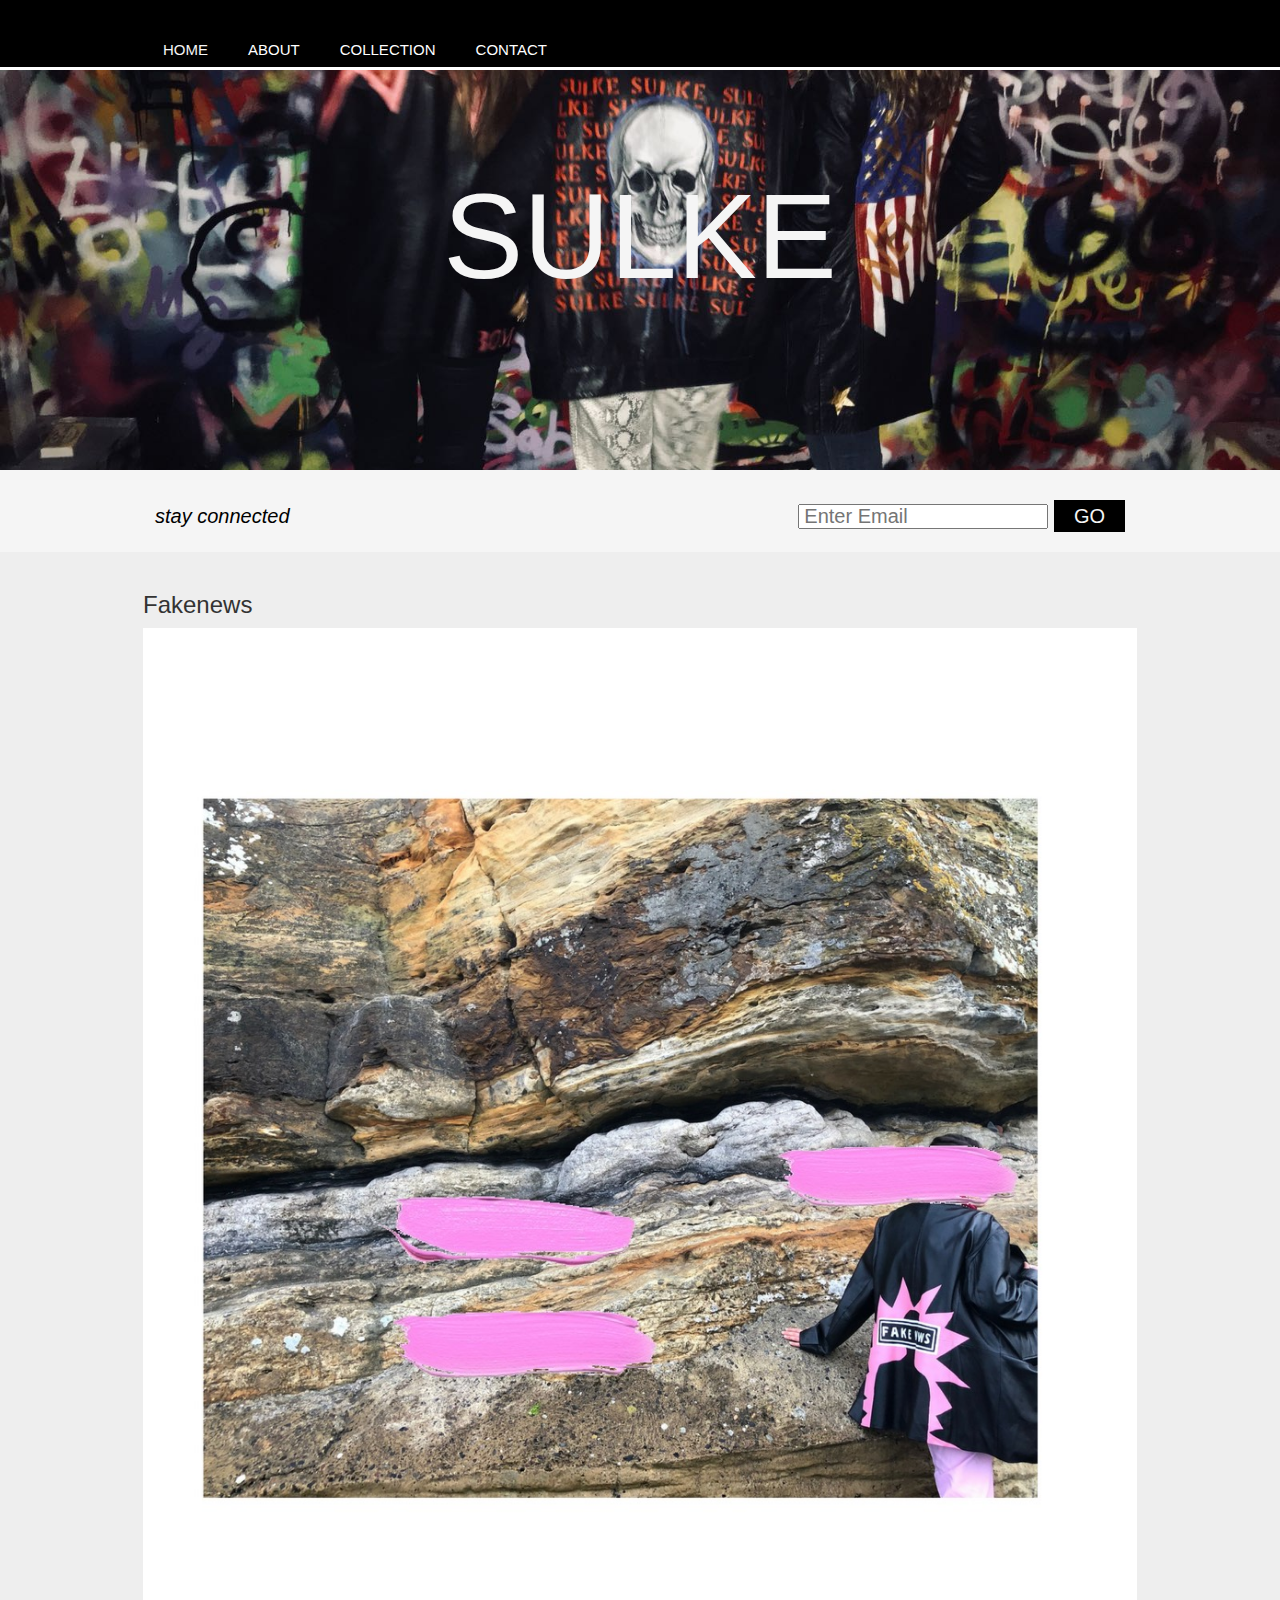
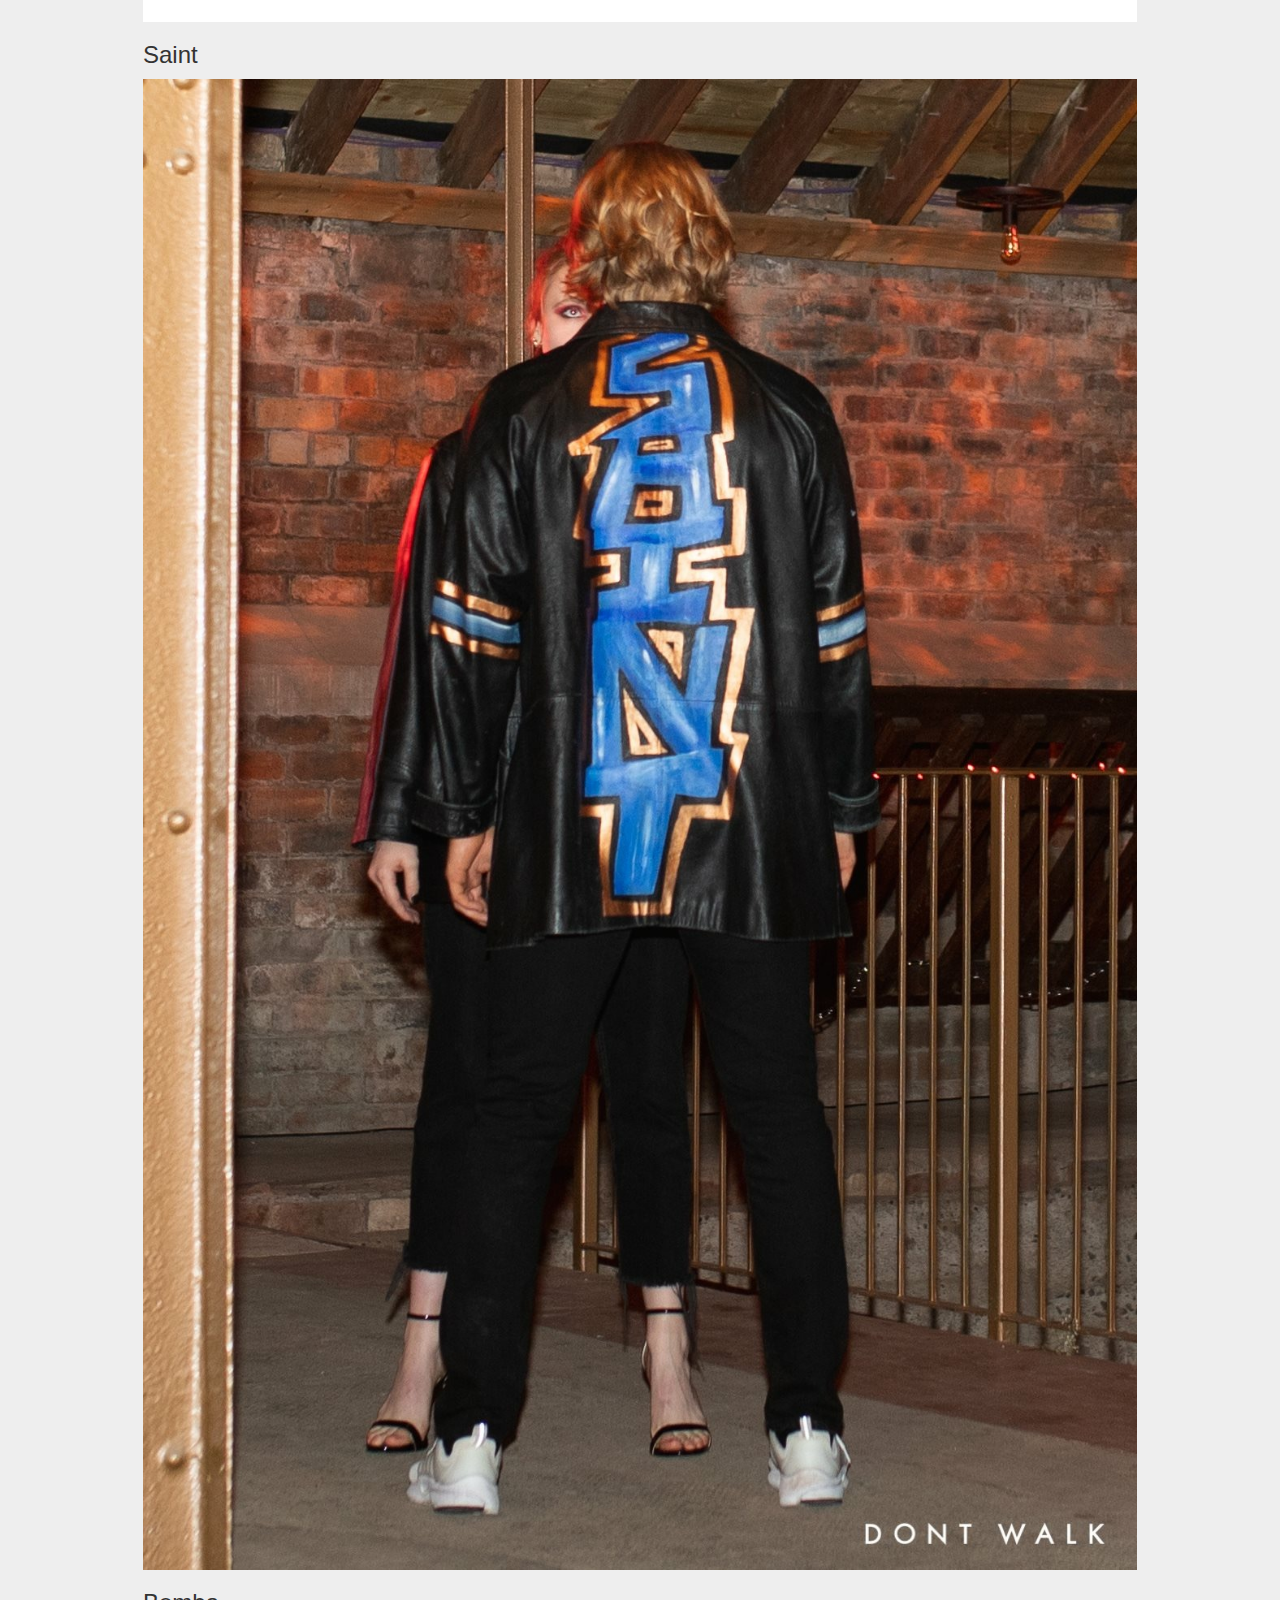
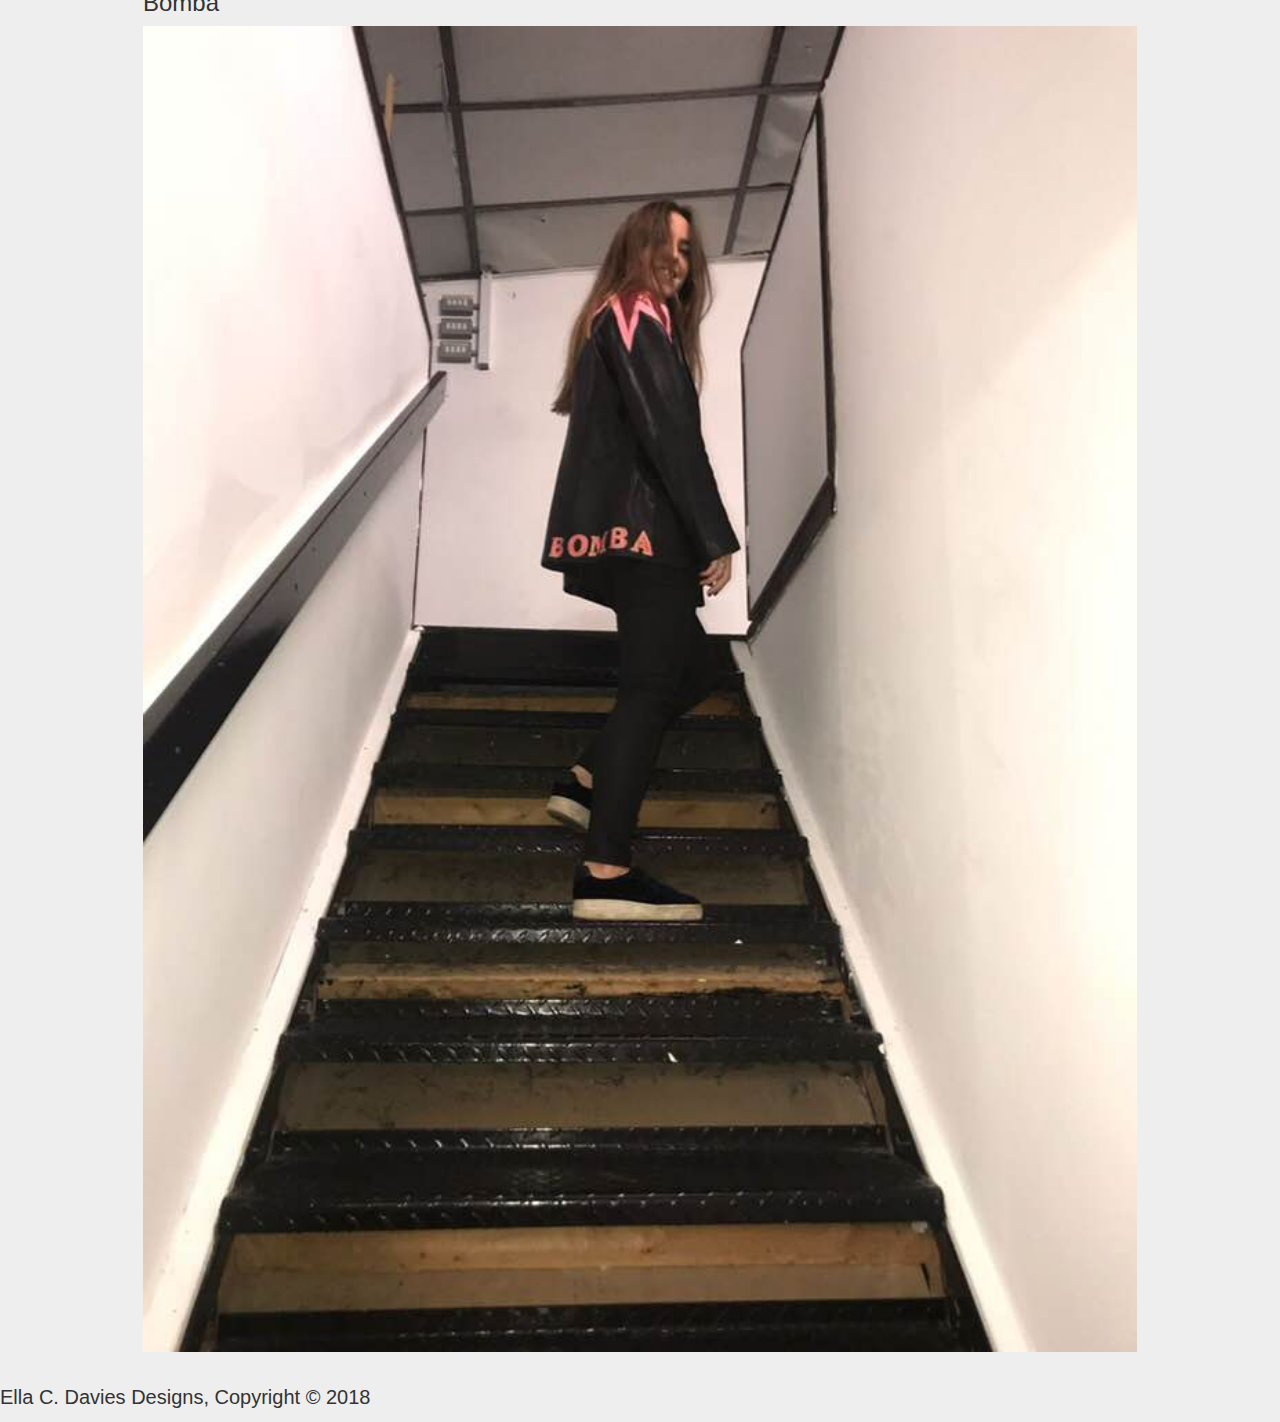
<file: index.html>
<!DOCTYPE html>
<html>
  <head>
      <meta name="viewport" content="width=device-width, initial-scale=1">
      <title>SULKE | Welcome </title>
      <link href="css/bootstrap.min.css" rel="stylesheet">
      <link href="css/style.css" rel="stylesheet">
      <link href="https://fonts.googleapis.com/css?family=Vast+Shadow" rel="stylesheet" type="text/css">
      <link rel="shortcut icon" type="image/icon" href="images/favicon.ico">
      <script src="https://code.jquery.com/jquery-3.2.1.min.js"></script>
      <script src="js/bootstrap.min.js"></script>
  </head>
  <body>
    <header>
      <div class="container">
        <div id="branding">

        </div>
        <nav>
          <ul>
            <li class="current"><a href="index.html">Home</a></li>
            <li><a href="about.html">About</a></li>
            <li><a href="collection.html">Collection</a></li>
            <li><a href="contact.html">Contact</a></li>
          </ul>
        </nav>
      </div>
    </header>

    <section id= "showcase">
      <div class="container">
        <h1>SULKE</h1>
      </div>
    </section>

    <section id="newsleter">
      <div class="container">
        <h1><em> stay connected </em></h1>
        <form>
          <input type ="email" placeholder="Enter Email">
          <button type="submit" class="button_1"> GO</button>
        </form>
      </div>
    </section>


    <section id="boxes"></section>
      <div class="container">
        <div class="FAKENEWS">
          <h3>Fakenews</h3>
          <img src="./images/FAKENEWS.JPG">
        </div>
        <div class="Saint">
          <h3>Saint</h3>
          <img src="./images/11.JPG" >
        </div>
        <div class="Bomba">
          <h3>Bomba</h3>
          <img src="./images/BOMBA.jpg">
        </div>
      </div>
    </section>
<br>
    <footer>
      <p>Ella C. Davies Designs, Copyright &copy; 2018</p>
    </footer>

  </body>
</html>
</file>
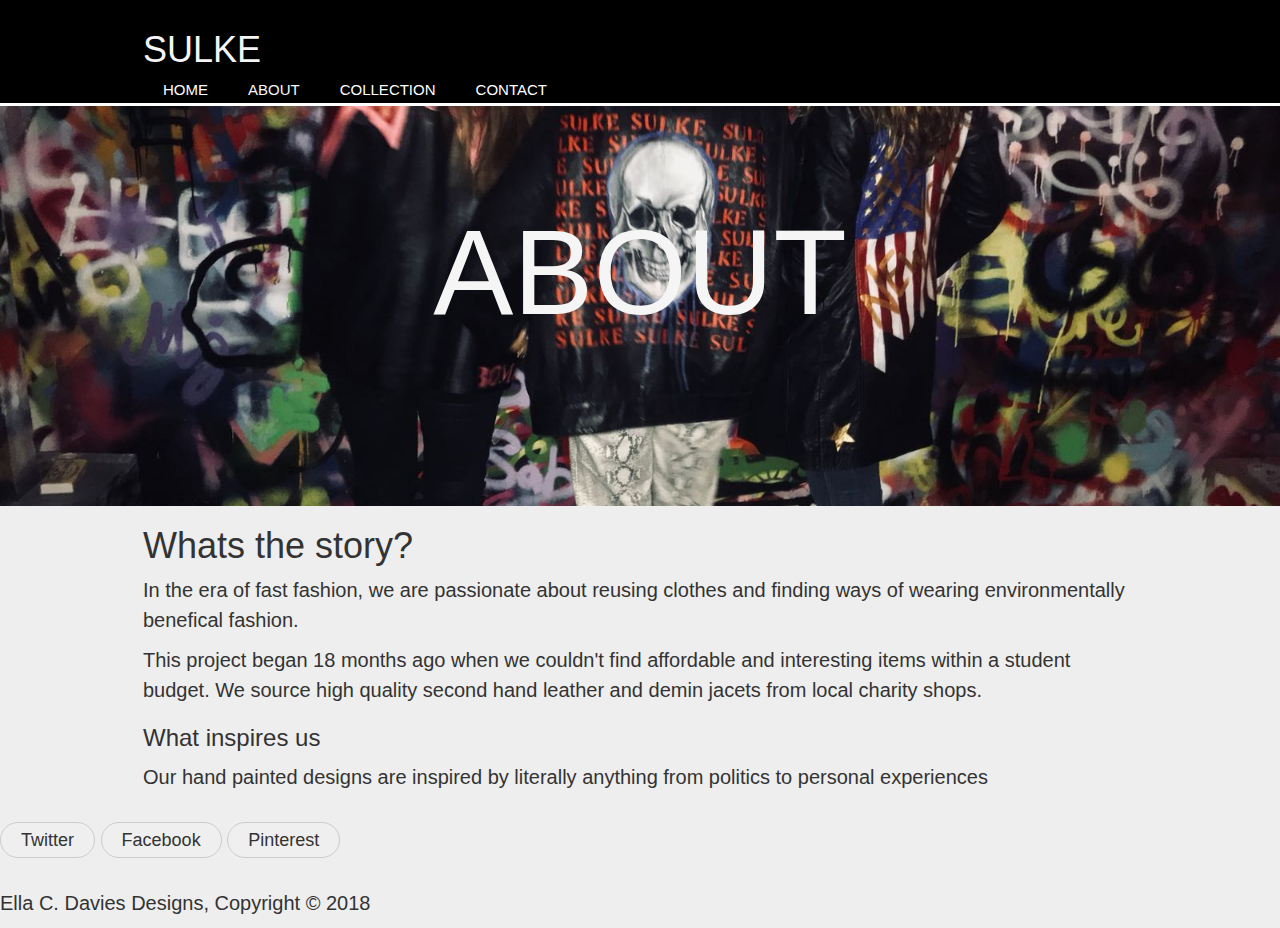
<file: about.html>
<!DOCTYPE html>
<html>
  <head>
      <meta name="viewport" content="width=device-width, initial-scale=1">
      <title>SULKE | About </title>
      <link href="css/bootstrap.min.css" rel="stylesheet">
      <link href="css/style.css" rel="stylesheet">
      <link href="https://fonts.googleapis.com/css?family=Vast+Shadow" rel="stylesheet" type="text/css">
      <link rel="shortcut icon" type="image/icon" href="images/favicon.ico"/>
      <script src="https://code.jquery.com/jquery-3.2.1.min.js"></script>
      <script src="js/bootstrap.min.js"></script>
  </head>
  <body>
    <header>
      <div class="container">
        <div id="branding">
          <h1><span class= "highlight">SULKE</span></h1>
        </div>
        <nav>
          <ul>
            <li><a href="index.html">Home</a></li>
            <li class="current"><a href="about.html">About</a></li>
            <li><a href="collection.html">Collection</a></li>
            <li><a href="contact.html">Contact</a></li>
          </ul>
        </nav>
      </div>
    </header>




    <section id= "showcase">
      <div class="container">
        <h1>ABOUT</h1>
      </div>
    </section>


    <section id="main"></section>
      <div class="container">
        <article id="main.col">
          <h1 class="page title">Whats the story?</h1>
            <p>In the era of fast fashion, we are passionate about reusing clothes and finding ways of wearing environmentally benefical fashion.</p>
            <p>This project began 18 months ago when we couldn't find affordable and interesting items within a student budget. We source high quality second hand leather and demin jacets from local charity shops.</p>
        </article>

        <aside id+"sidebar">
          <h3> What inspires us </h3>
          <p> Our hand painted designs are inspired by literally anything from politics to personal experiences</p>
        </aside>
      </div>
      <div id="social-buttons">
        <button class="btn btn-lg" btn-twitter">Twitter</button>
        <button class="btn btn-lg" btn-facebook">Facebook</button>
        <button class="btn btn-lg" btn-pinterest">Pinterest</button>
      </div>

    </section>

<br>

    <footer>
      <p>Ella C. Davies Designs, Copyright &copy; 2018</p>

    </footer>

  </body>
</html>
</file>
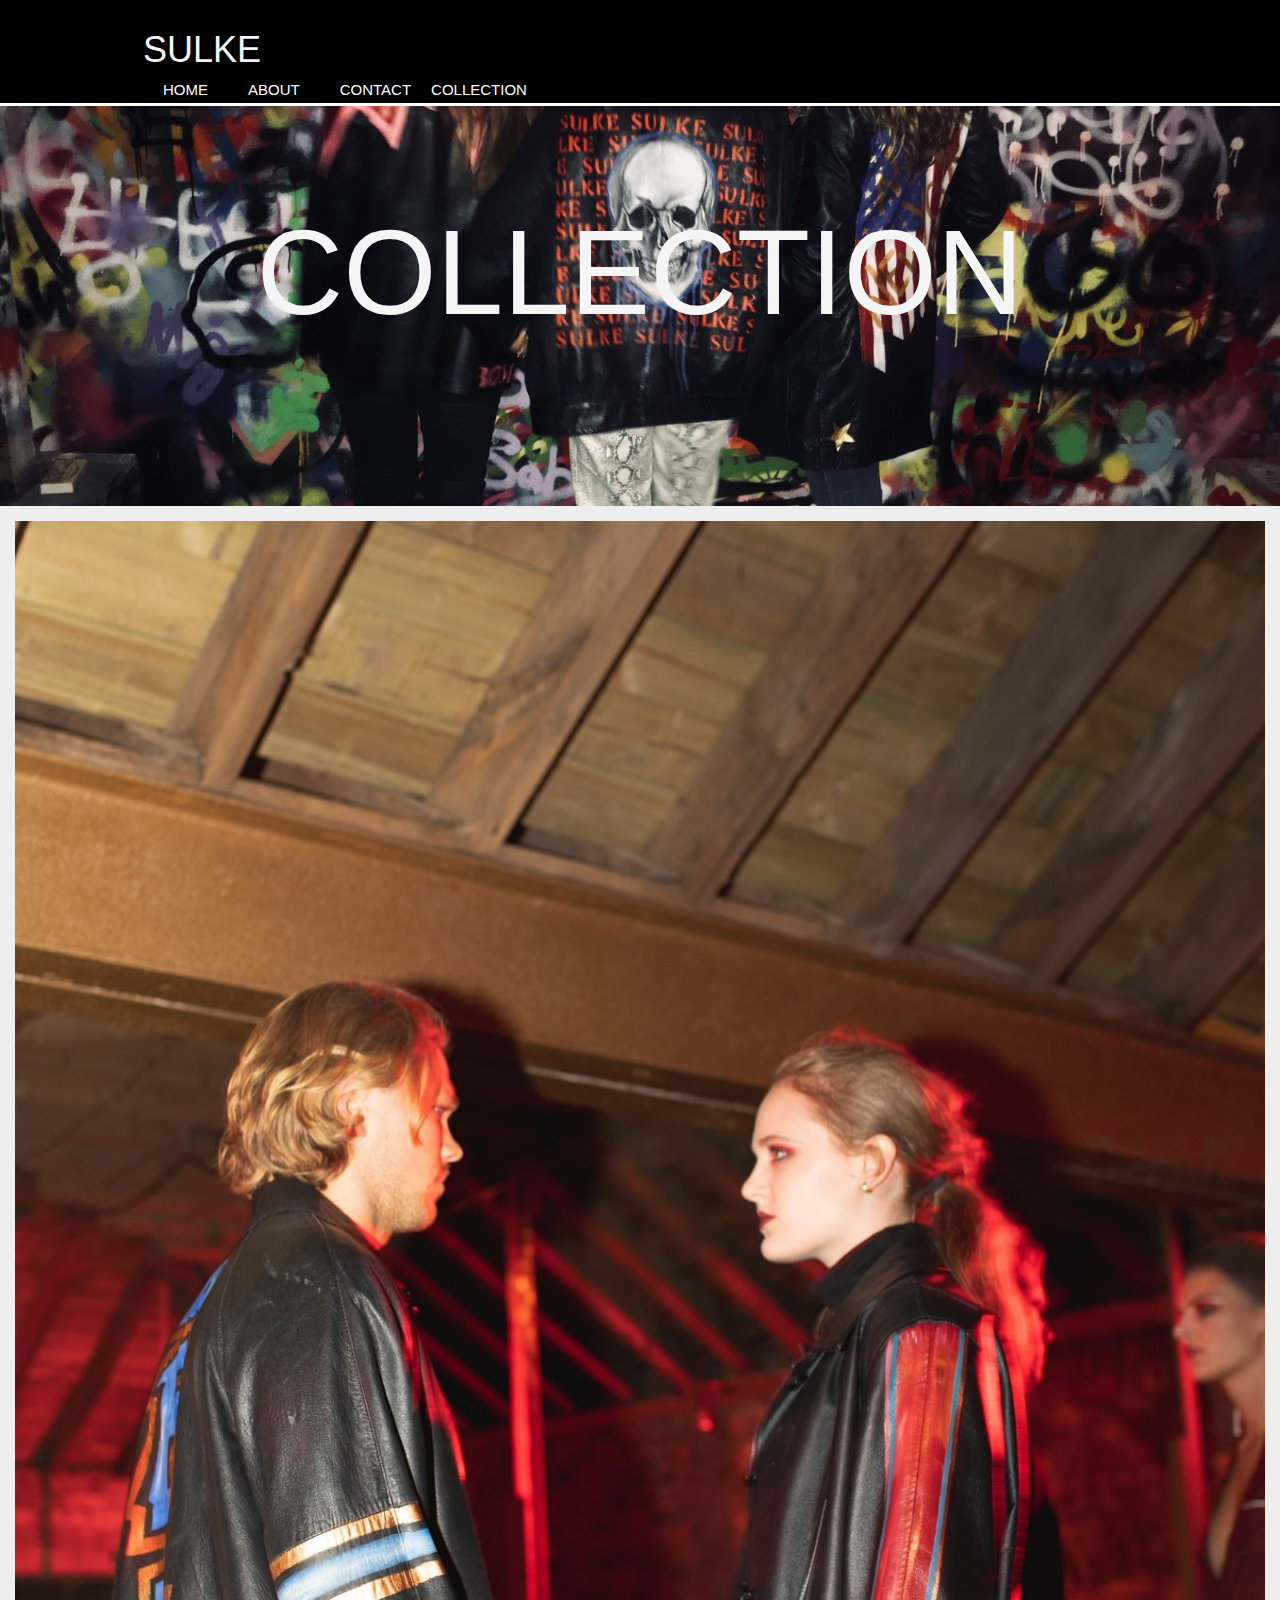
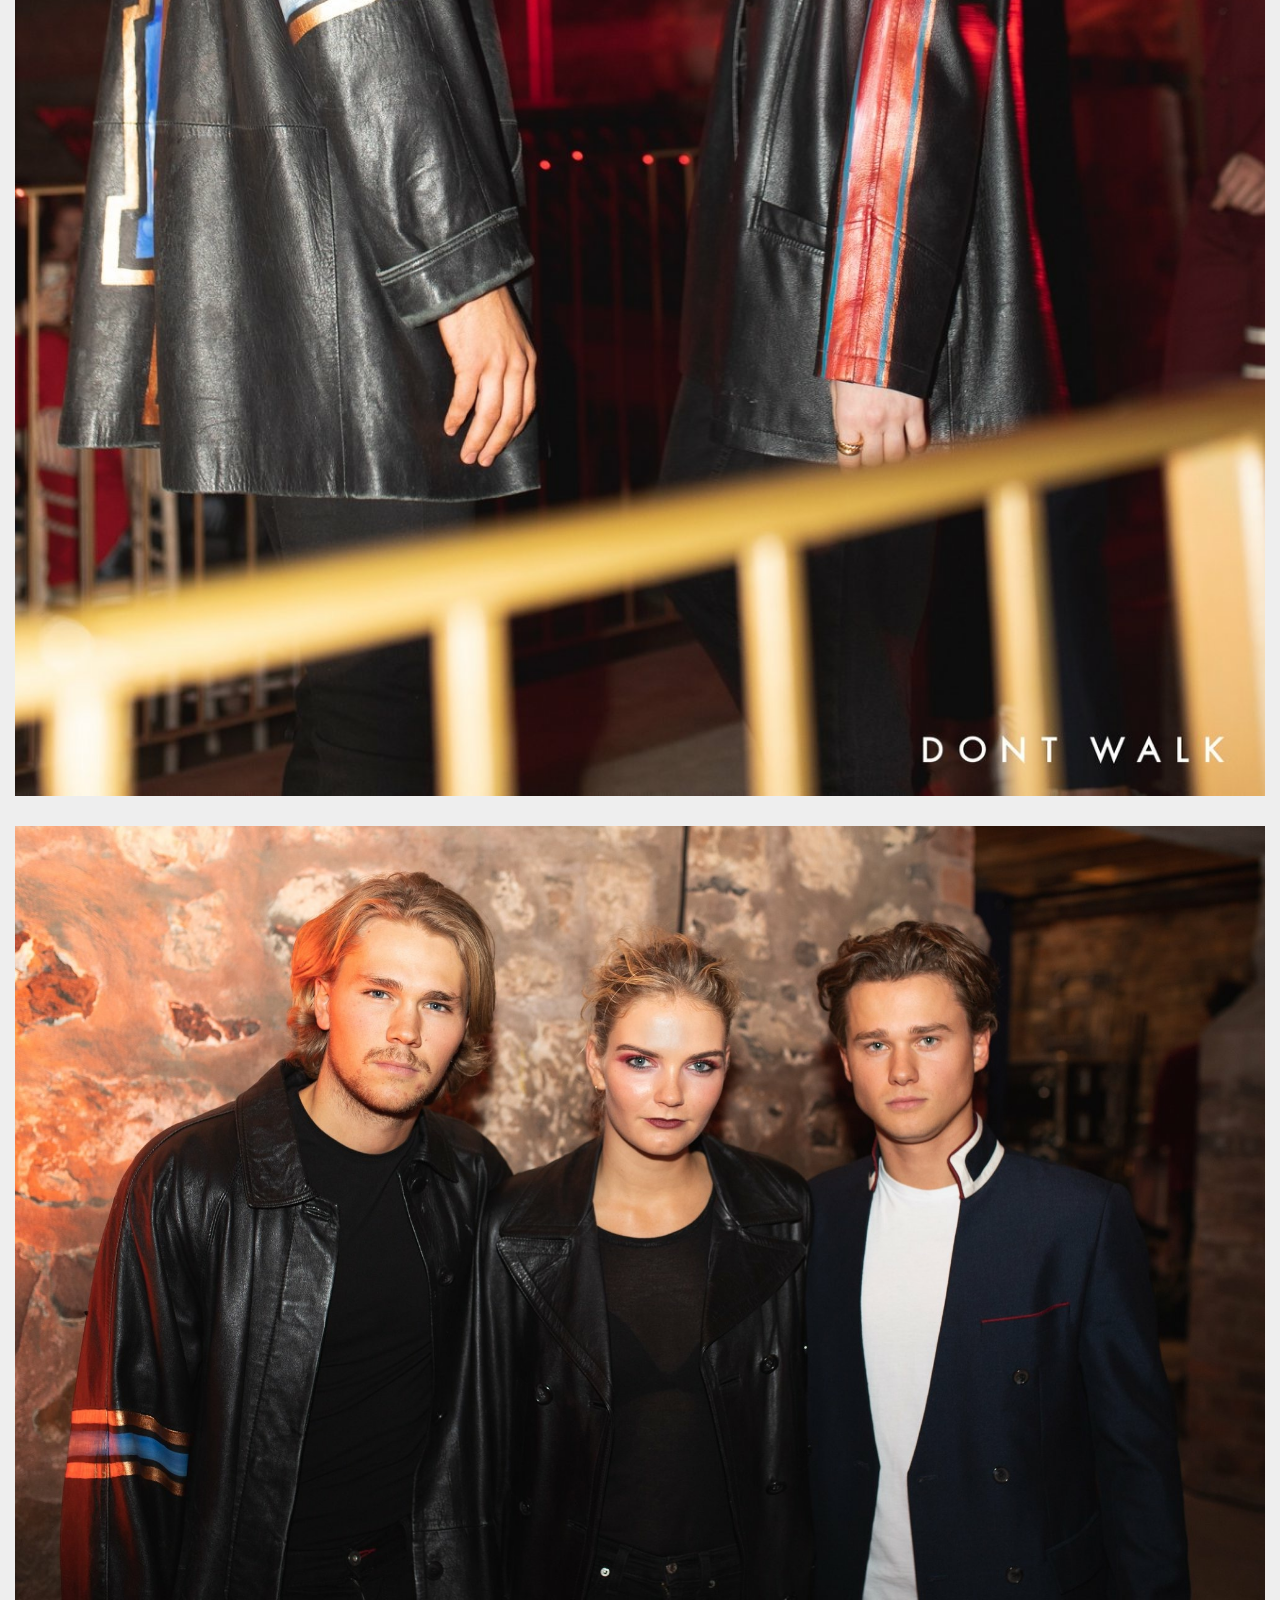
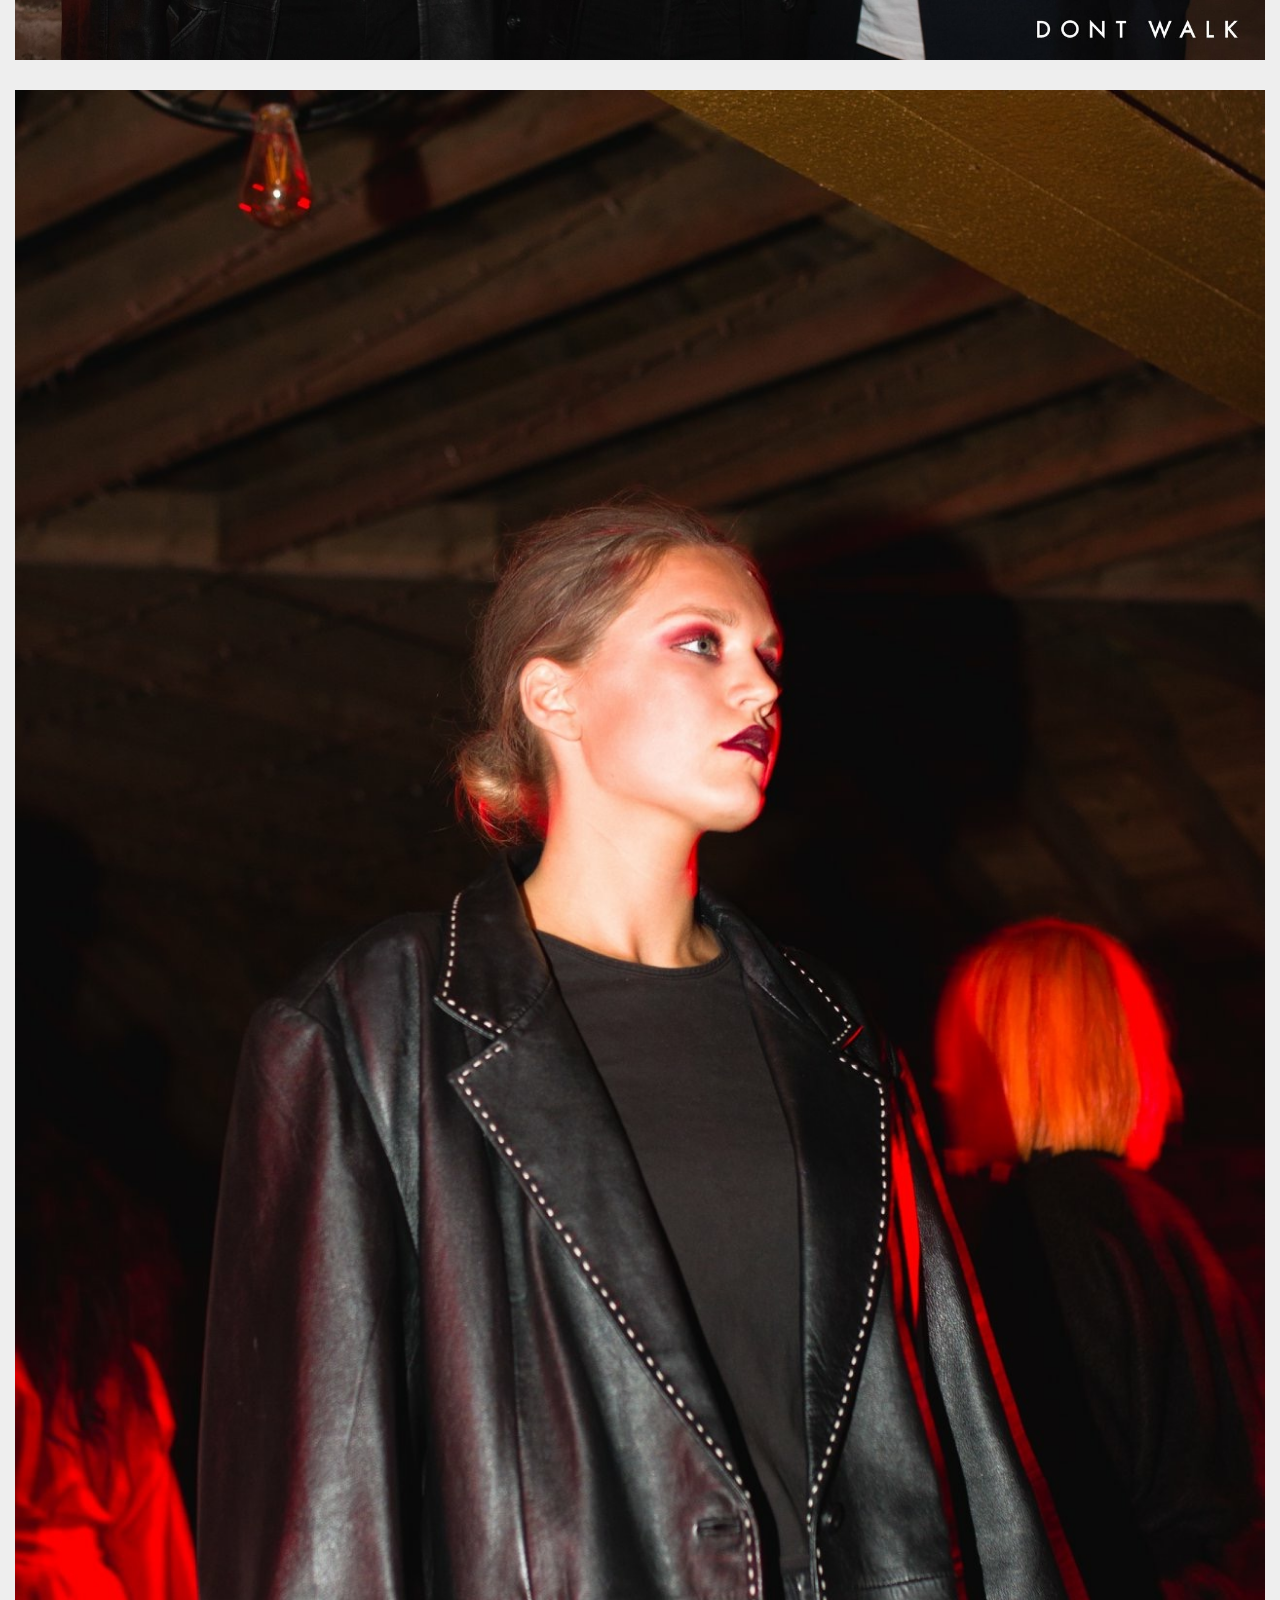
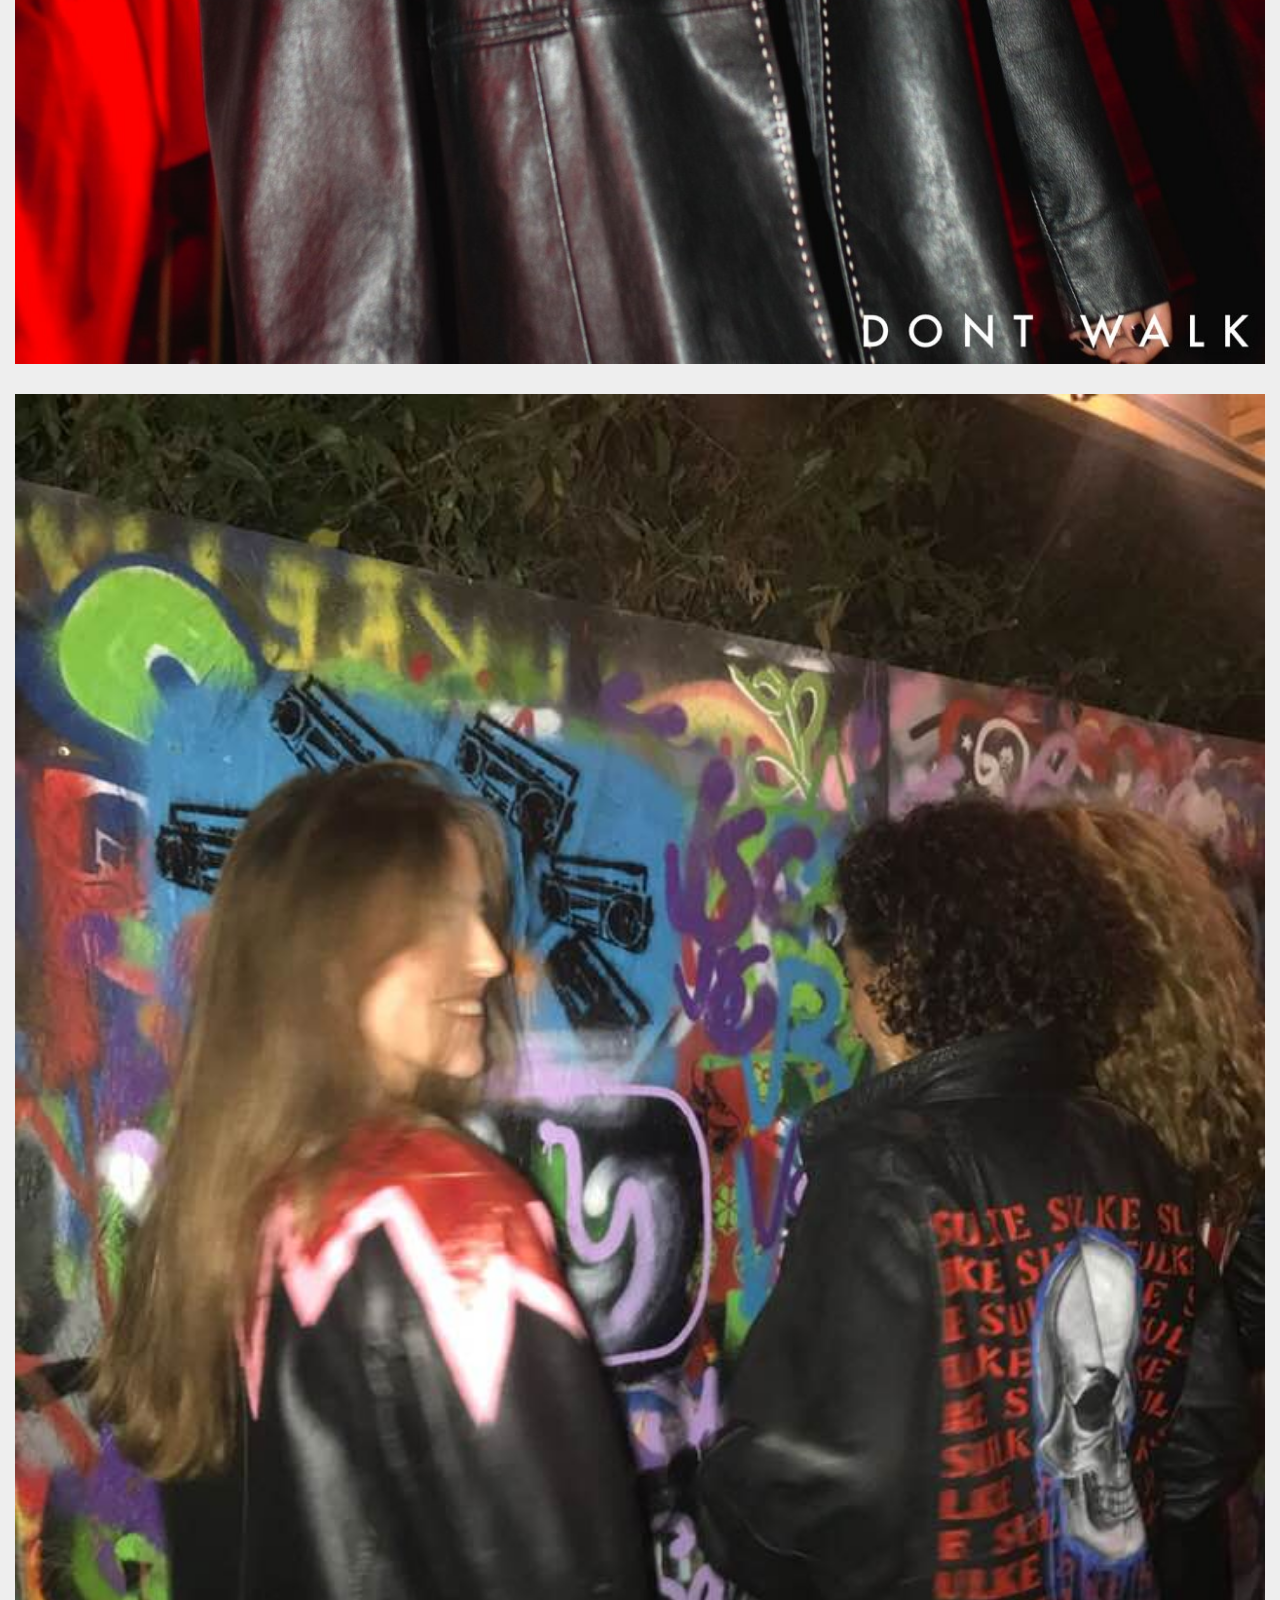
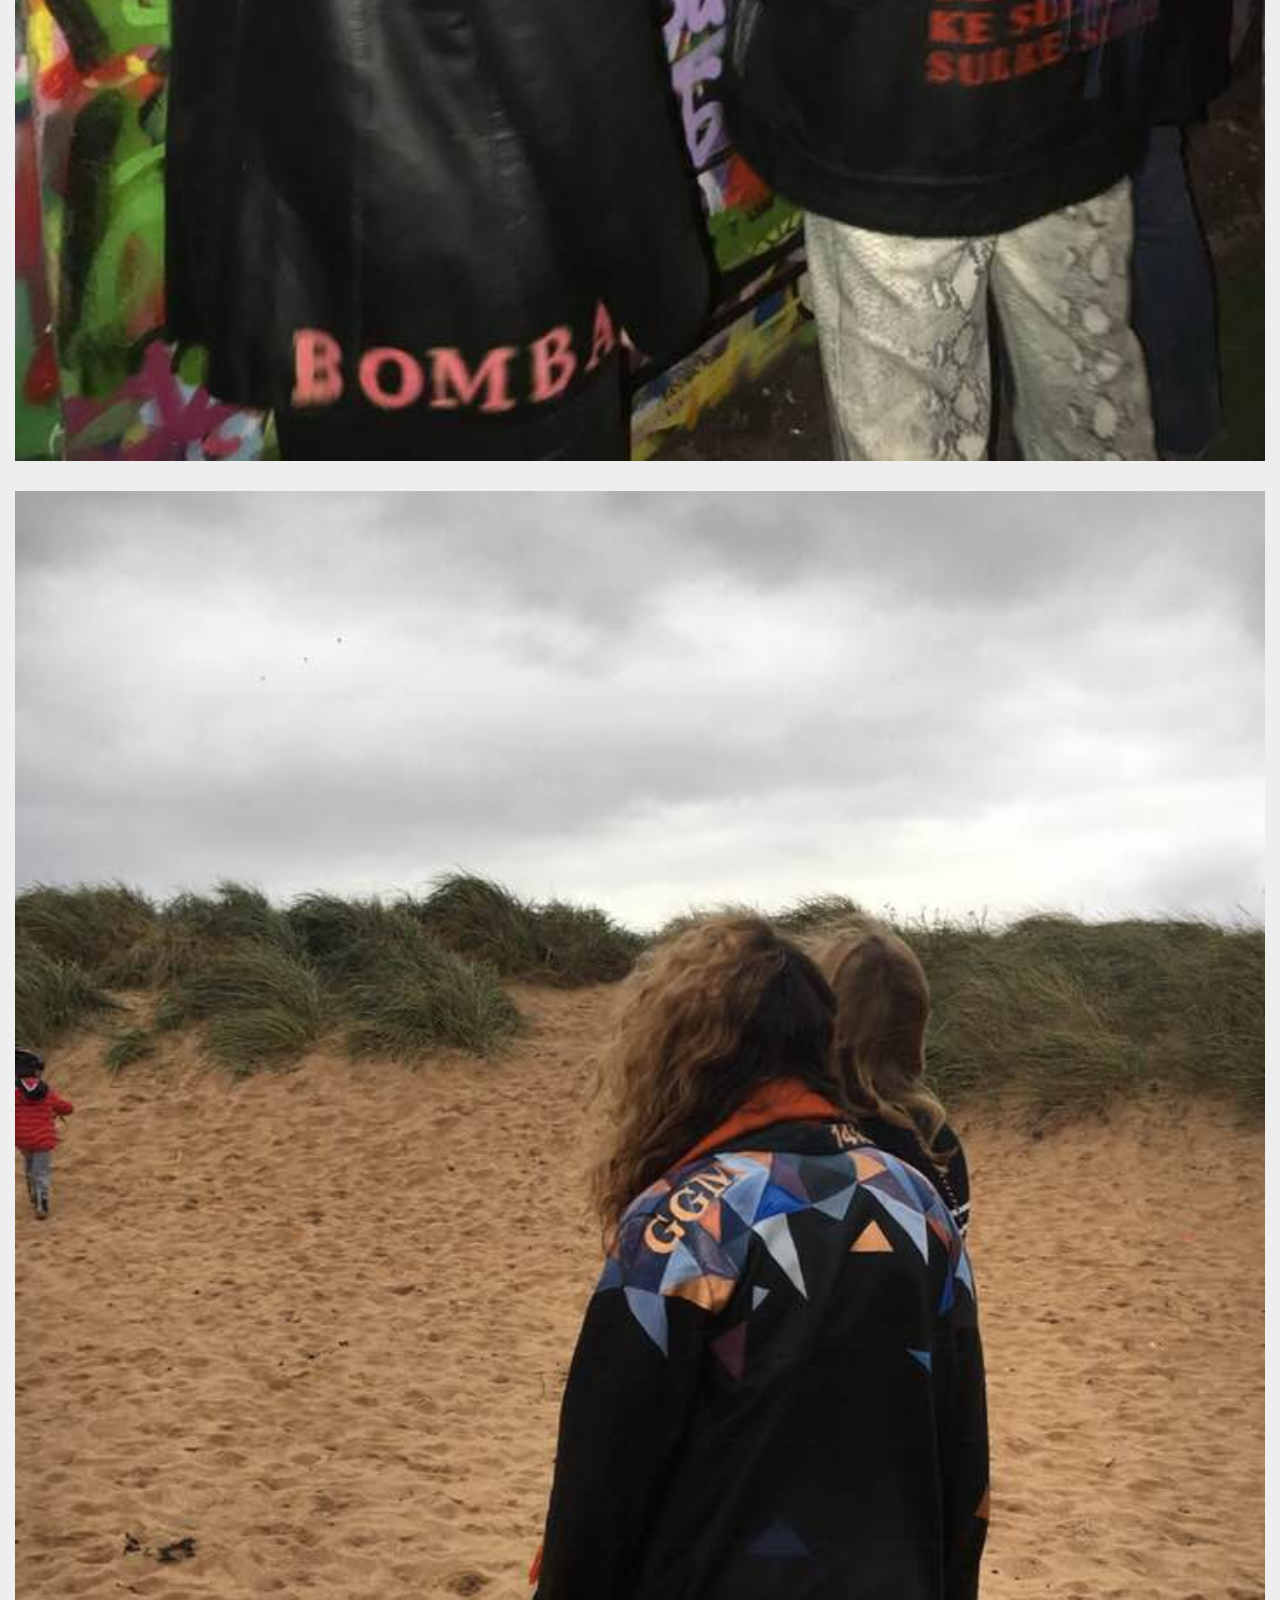
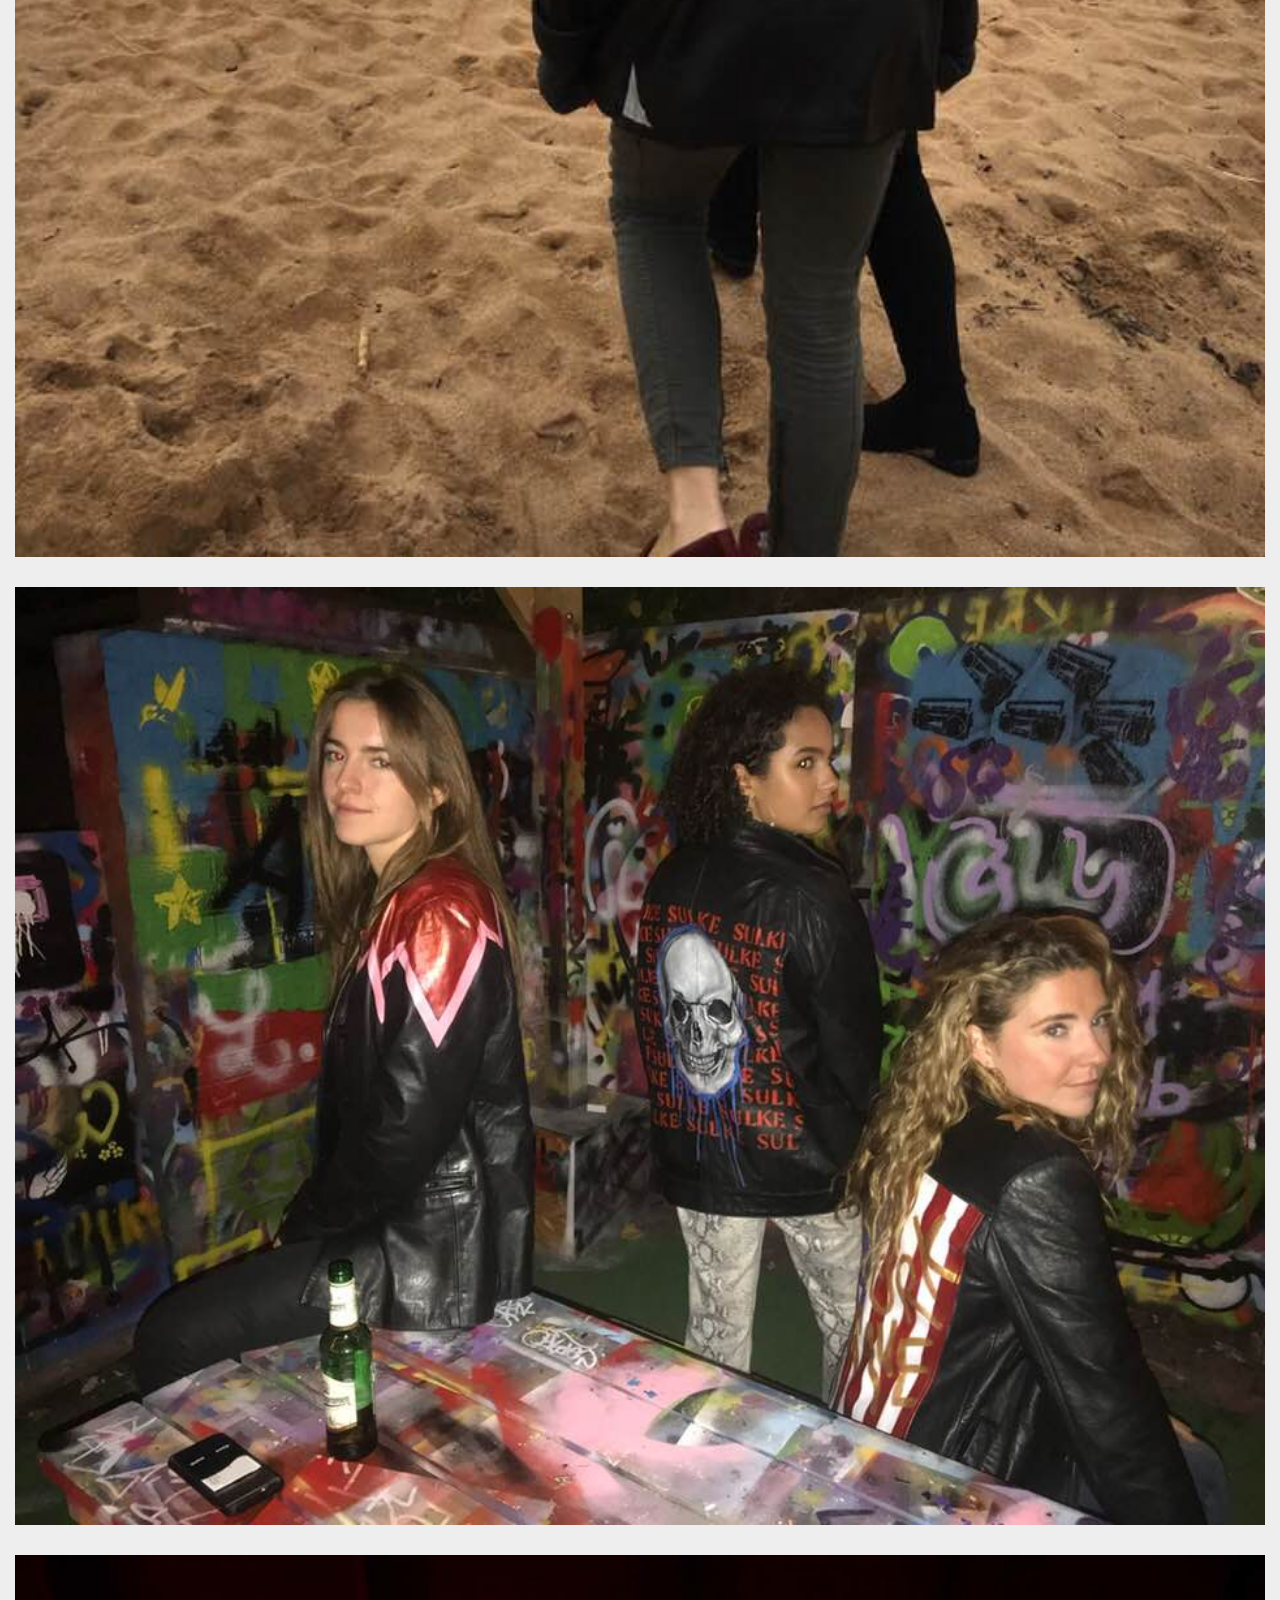
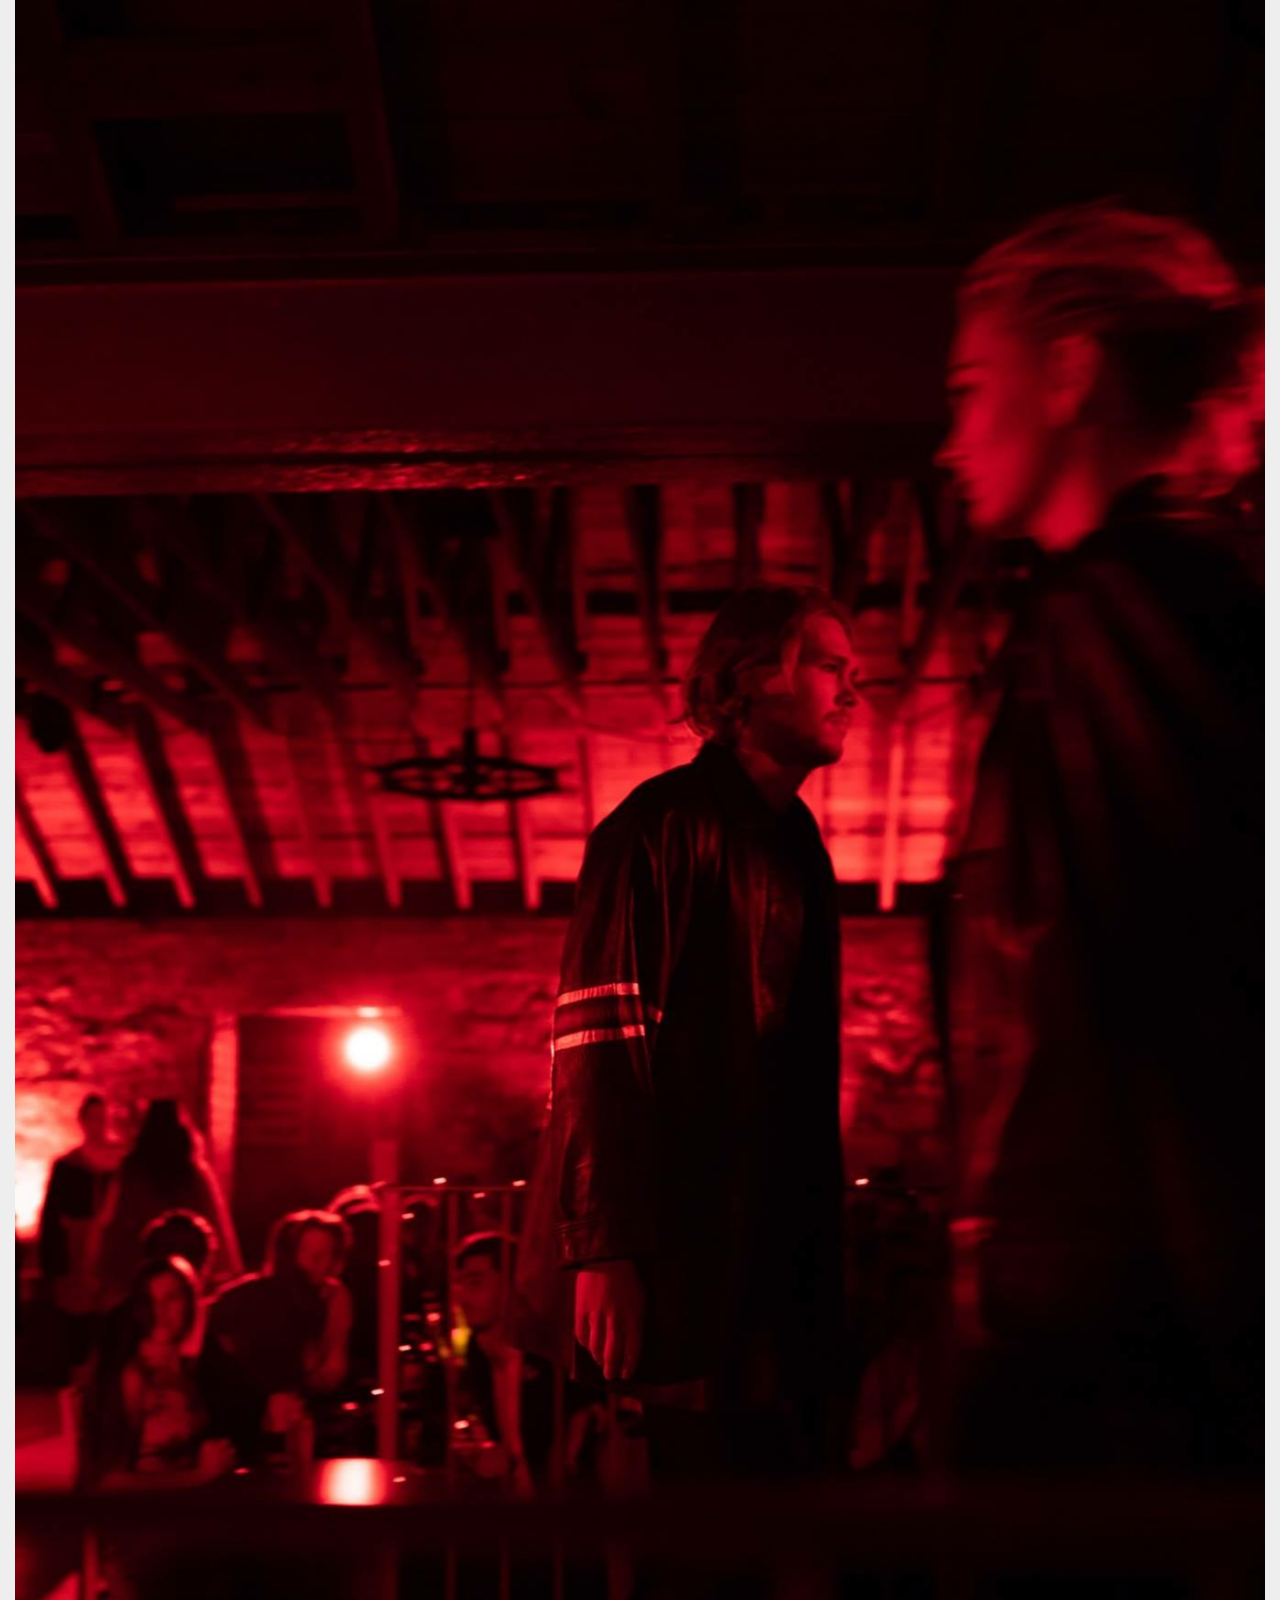
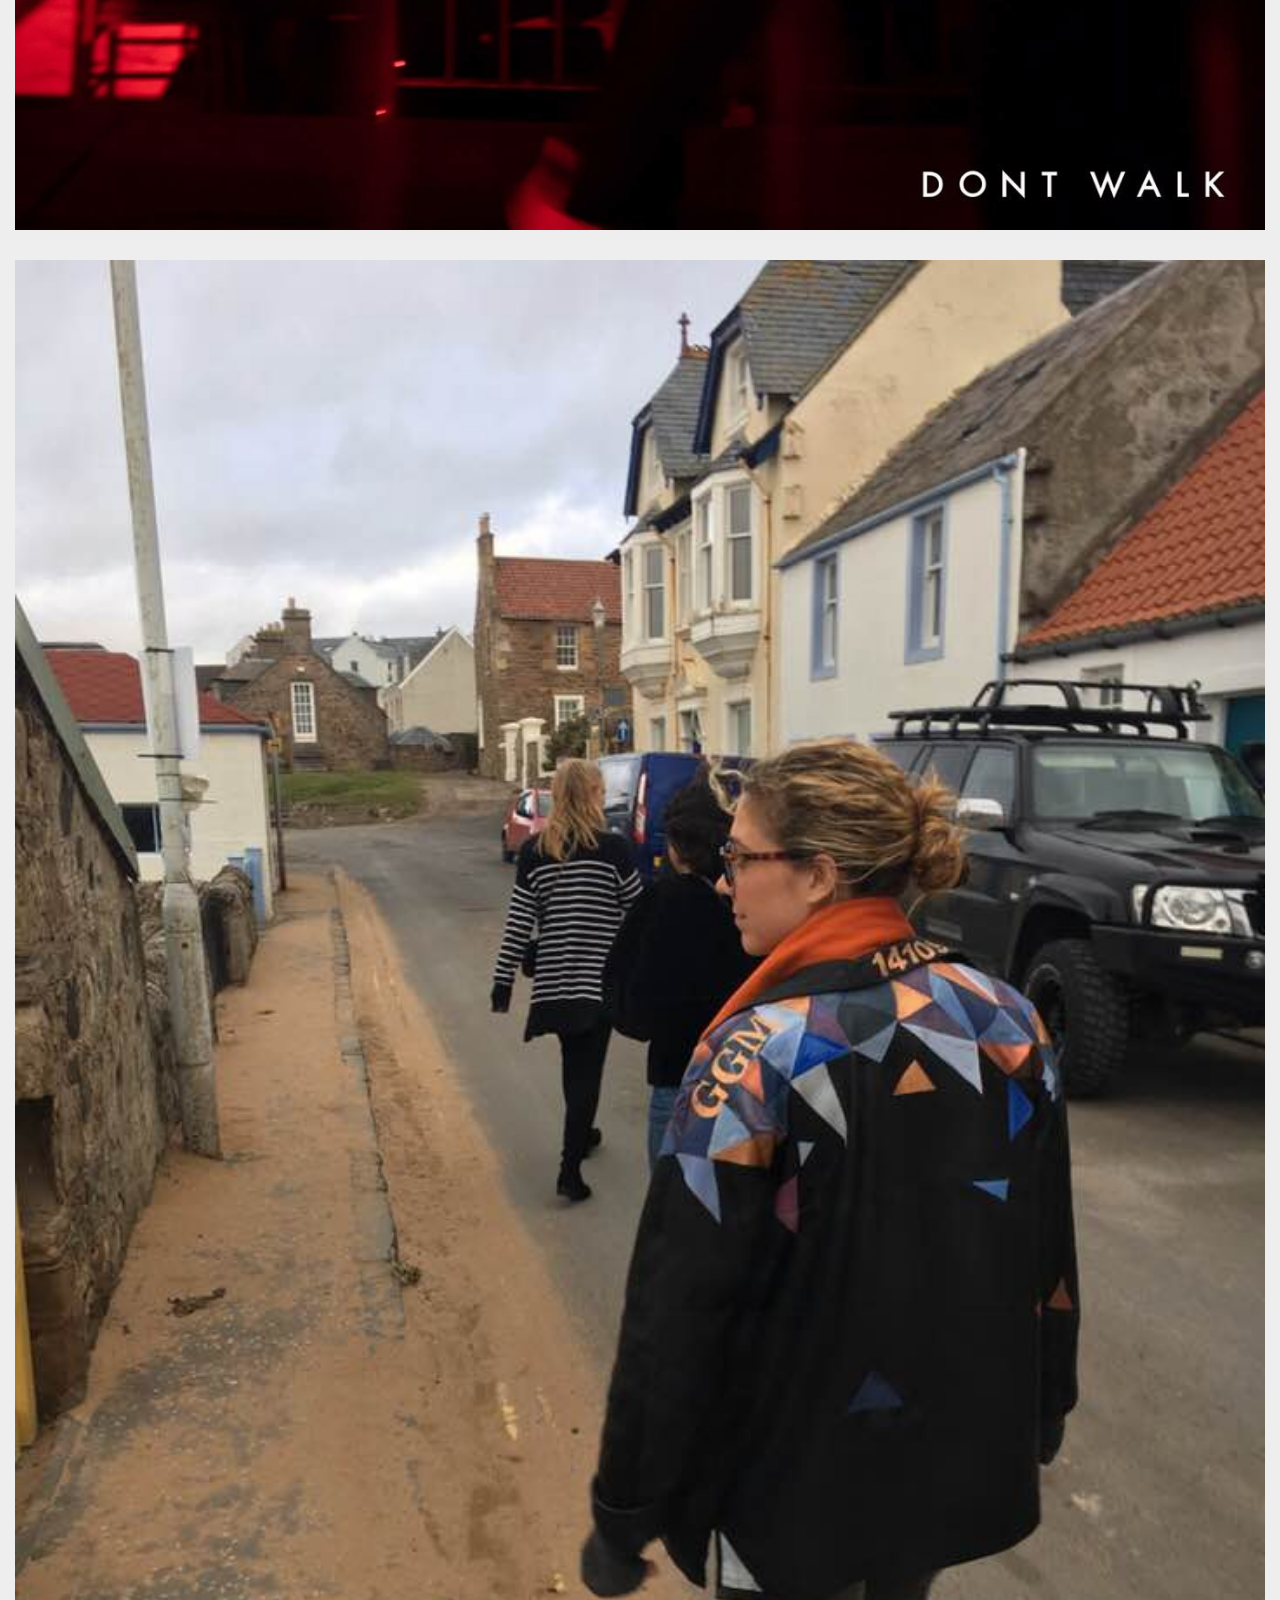
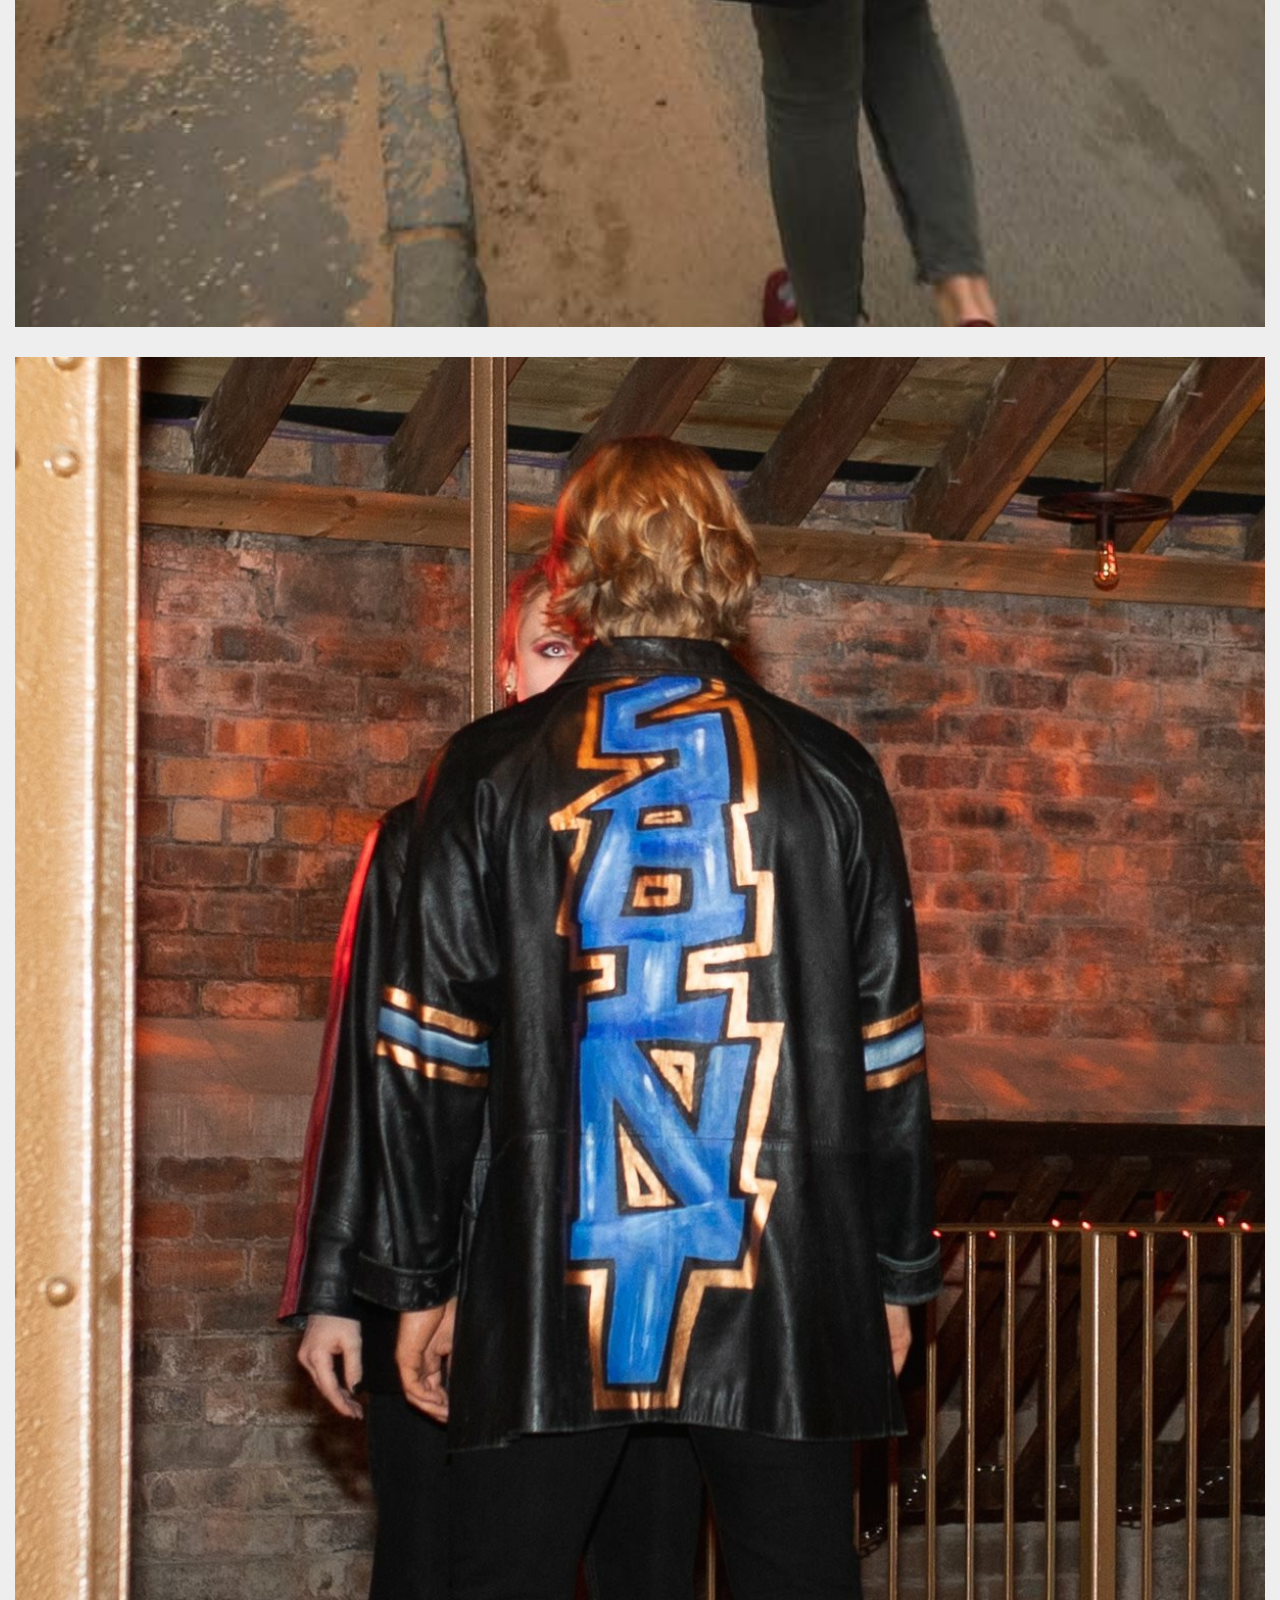
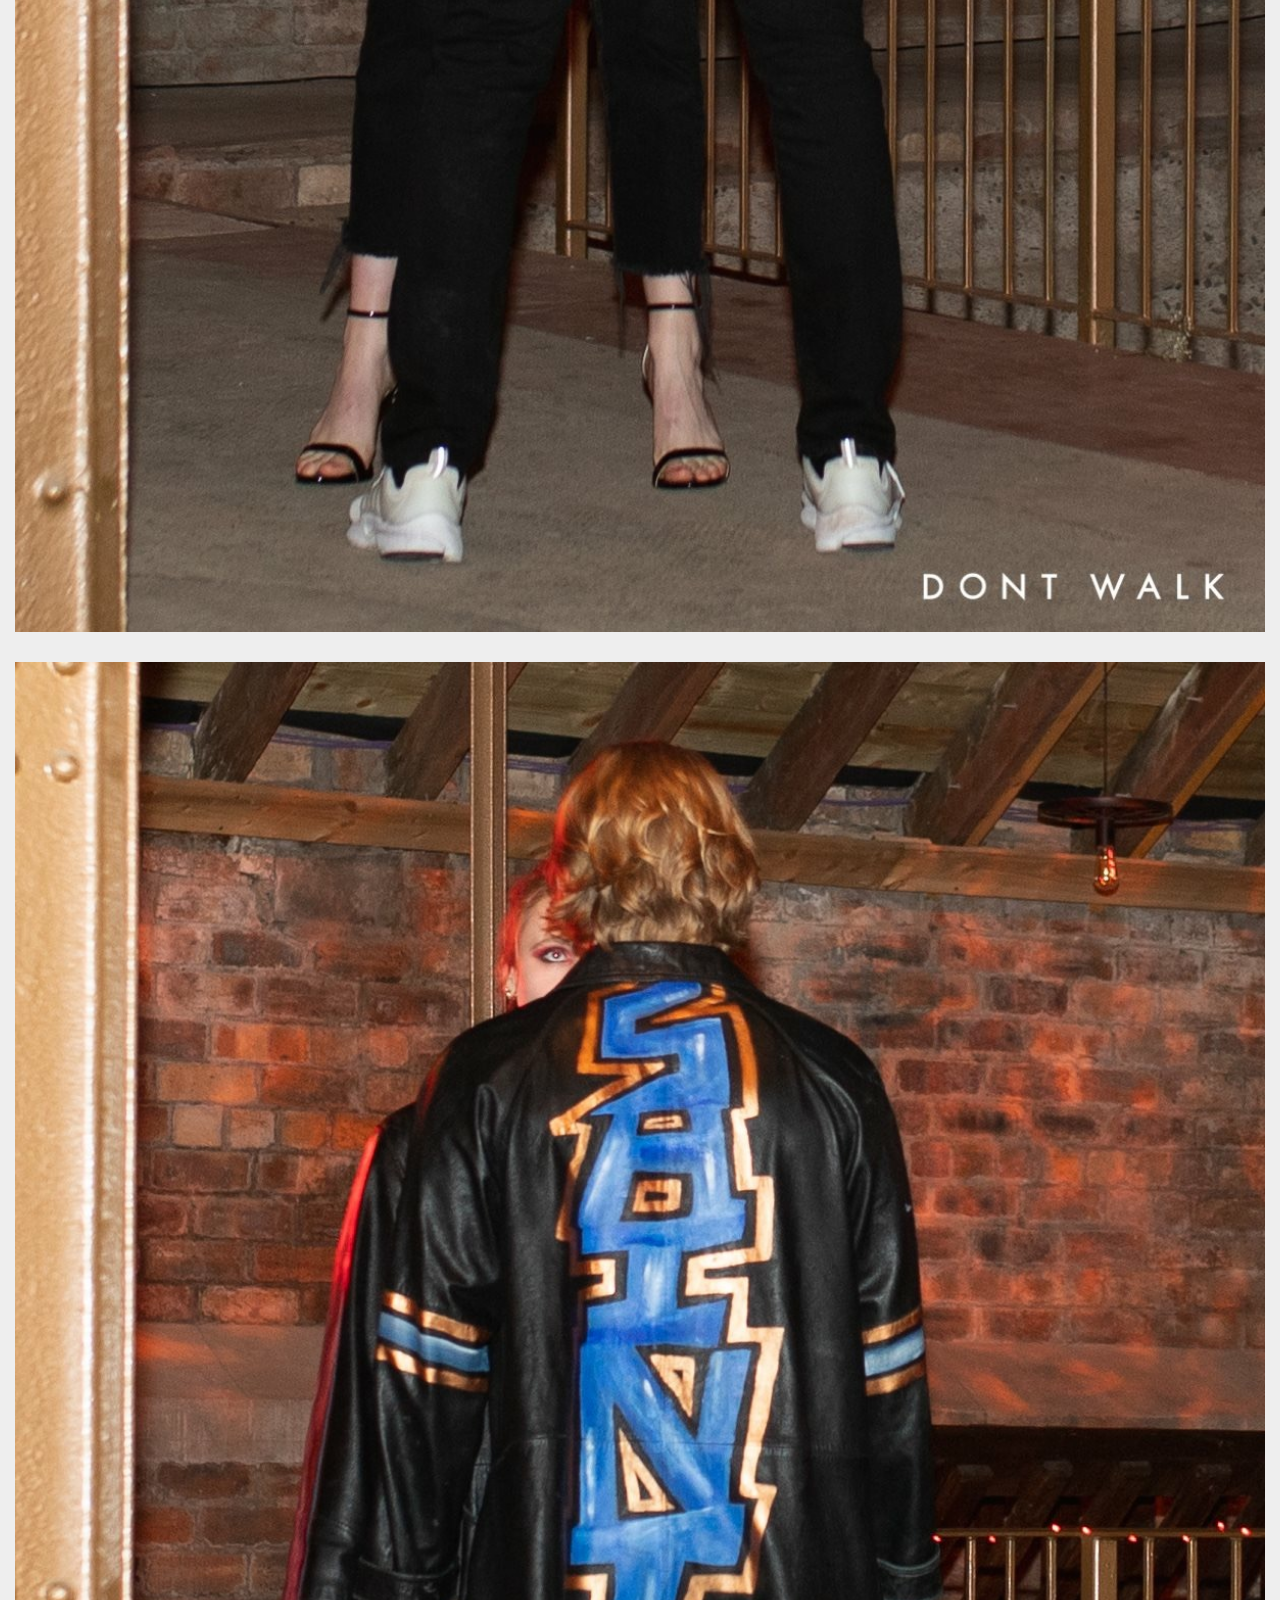
<file: collection.html>
<!DOCTYPE html>
  <html>
    <head>
        <meta name="viewport" content="width=device-width, initial-scale=1">
        <title>SULKE | Collection </title>
        <link href="css/bootstrap.min.css" rel="stylesheet">
        <link href="css/style.css" rel="stylesheet">
        <link href="https://fonts.googleapis.com/css?family=Vast+Shadow" rel="stylesheet" type="text/css">
        <link rel="shortcut icon" type="image/icon" href="images/favicon.ico"/>
        <script src="https://code.jquery.com/jquery-3.2.1.min.js"></script>
        <script src="js/bootstrap.min.js"></script>
    </head>
    <body>
      <header>
        <div class="container">
          <div id="branding">
            <h1><span class= "highlight">SULKE</span></h1>
          </div>
          <nav>
            <ul>
              <li><a href="index.html">Home</a></li>
              <li ><a href="about.html">About</a></li>
              <li><a href="contact.html">Contact</a></li>
              <liclass="current"><a href="collection.html">Collection</a></li>
            </ul>
          </nav>
        </div>
      </header>
      <section id= "showcase">
        <div class="container">
          <h1>COLLECTION</h1>
        </div>
      </section>

<style>
  {
      box-sizing: border-box;
  }

  body {
      margin: 0;
      font-family: Arial;
  }

  .header {
      text-align: center;
      padding: 32px;
  }

  .column {
      float: left;
      width: 50%;
      padding: 10px;
  }

  .column img {
      margin-top: 12px;
  }

  .row:after {
      content: "";
      display: table;
      clear: both;
  }
  </style>
  <body>

    <div class="row">
      </div>

      <div class="gallery">
          <img src="./images/2.JPG" width="100%">
        </a>
      </div>

      <div class="gallery">

          <img src="./images/3.JPG" float= center width="100%">
        </a>
      </div>

      <div class="gallery">
          <img src="./images/4.JPG" width="100%">
        </a>
      </div>

      <div class="gallery">
          <img src="./images/5.jpg" width="100%">
        </a>
      </div>
      <div class="gallery">
          <img src="./images/6.jpg" width="100%">
        </a>
      </div>
      <div class="gallery">
          <img src="./images/7.jpg" width="100%">
        </a>
      </div>
      <div class="gallery">
          <img src="./images/8.JPG" width="100%">
      </div>
      <div class="gallery">
          <img src="./images/9.jpg" width="100%">
        </a>
      </div>
      <div class="gallery">
          <img src="./images/10.JPG" width="100%">
        </a>
      </div>
      <div class="gallery">
          <img src="./images/11.JPG" width="100%">
        </a>
      </div>
      <div class="gallery">
          <img src="./images/12.JPG" width="100%">
        </a>
      </div>
      <div class="gallery">
          <img src="./images/13.JPG" width="100%">
        </a>
      </div>
      <div class="gallery">
          <img src="./images/14.JPG" width="100%">
        </a>
      </div>
</body>
</html>
</file>
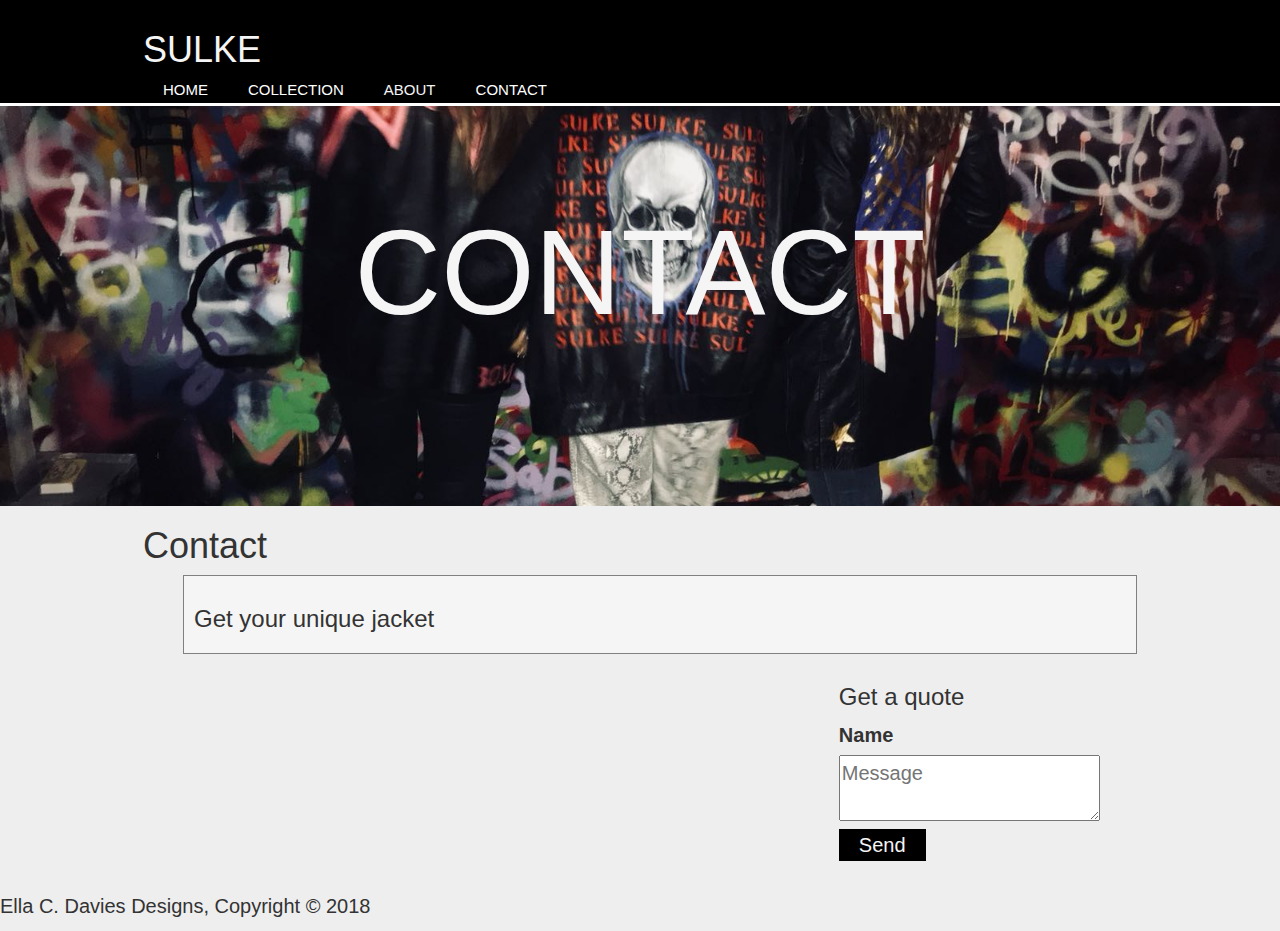
<file: contact.html>
<!DOCTYPE html>
    <html>
      <head>
          <meta name="viewport" content="width=device-width, initial-scale=1">
          <title>SULKE | Contact </title>
          <link href="css/bootstrap.min.css" rel="stylesheet">
          <link href="css/style.css" rel="stylesheet">
          <link href="https://fonts.googleapis.com/css?family=Vast+Shadow" rel="stylesheet" type="text/css">
          <link rel="shortcut icon" type="image/icon" href="images/favicon.ico"/>
          <script src="https://code.jquery.com/jquery-3.2.1.min.js"></script>
          <script src="js/bootstrap.min.js"></script>
      </head>
      <body>
        <header>
          <div class="container">
            <div id="branding">
              <h1><span class= "highlight">SULKE</span></h1>
            </div>
            <nav>
              <ul>
                <li><a href="index.html">Home</a></li>
                <li><a href="collection.html">Collection</a></li>
                <li class="current"><a href="about.html">About</a></li>
                <li><a href="contact.html">Contact</a></li>
              </ul>
            </nav>
          </div>
        </header>


        <section id= "showcase">
          <div class="container">
            <h1>CONTACT</h1>
          </div>
        </section>


    <section id="main"></section>
      <div class="container">
        <article id="contact">
          <h1 class="page-title"> Contact</h1>
          <ul id="contact">
            <li>
              <h3>Get your unique jacket</h3>
            </li>
          </ul>
        </article>

        <aside id="sidebar">
          <h3> Get a quote</h3>
          <form class:"quote">
            <div>
              <label> Name</label><br>
              <textarea placeholder="Message"></textarea>
            </div>
            <button class="button_1" type="submit">Send</button>
          </form>
        </div>
      </aside>
    </div>

  </section>
<br>
    <footer>
      <p>Ella C. Davies Designs, Copyright &copy; 2018</p>

    </footer>

  </body>
</html>
</file>
<file: css/style.css>
body{
  font-family: sans-serif, serif ;
  font-size: 20px;
  line-height: 1.5;
  padding: 0;
  margin: 0;
  background-color: #eee;
  height: auto;
}

.container{
  width: 80%;
  margin:auto;
  overflow: hidden;
}
.button_1{
  height: 38;
  background: black;
  border: none;
  padding-left: 20px;
  padding-right: 20px;
  color: #F5F5F5;
}
.dark{
  padding: 15px;
  background: #f4f4f4;
  color: white;
}
header .branding{
  size:15px;
}

header {
  background: black;
  color: white;
  padding-top: 30px;
  min-height: 70px;
  border-bottom: white 3px solid;
  size: 16px;
}

header a{
  color: white;
  text-decoration: none;
  text-transform: uppercase;
  font-size: 15px;
}

header ul{
  margin: 0;
  padding: 0;
}

header li{
  float: left;
  display: inline;
  padding: 0 20px 0 20px;
}

header #branding {
  float: center;
  size: 10px;
}

header #branding h1{
  margin: 0;
}

header nav{
  float: center;
  margin-top: 3px;
}

header .highlight, header .current a{
  color: #F5F5F5;
  font-weight: lighter;
  size: 15px;
}

header a:hover {
  color: #F5F5F5;
  font-weight: bold;
  font-size: 25px;
}

#showcase {
  min-height: 400px;
  background: url('../images/header.JPG')no-repeat 0;
  background-size: cover;
  text-align: center;
  color: #F5F5F5;
  max-width: inherit;

}
#showcase h1{
  margin-top: 100px;
  font-size: 120px;
  margin-bottom: 10px;
}
#showcase p{
  font-size: 10px;
}
/* newsleter */
#newsleter{
  padding: 15px;
  color: black;
  background: #F5F5F5;
  size: 10px;
}

#newsleter h1{
  float: left;
  size: 25px;
  font-size: 20px;
}
#newsleter form{
  float: right;
  margin-top: 15px;
}
#newsleter input[type="email"]{
  padding: 4px;
  height: 25px;
  width: 250px;
}
#boxes {
  margin-top: 20px;
}
#boxes .box{
  float: left;
  width: 30%;
  padding: 10px;
  text-align: center;
}

#boxes .box img{
  width: 90px;
  height: 90px;
}

#boxes .FAKENEWS img{
  width: 90px;
  height: 90px;

}
aside#sidebar{
  float: right;
  width: 30%;
  margin-top; 10px
}
aside#sidebar .quote input, aside#sidebar .quote textarea,{
  width: 90%;
  padding: 5px;
}

article#main-col{
  float: left;
  width: 65%;
}

ul#contact li{
  list-style: none;
  padding: 10px;
  border: grey, solid, 1px;
  margin-botton:5px;
  background: #F5F5F5;

}
.container img{
  display: block;
  width: 100%;
}

#footer{
  padding: 20px;
  margin-top: 20px;
  color: white;
  background-color: black;
  text-align: right;
}

@media(max-width: 768px) {
  header #branding,
  header nav,
  header nav li{
    float: none;
    text-align: center;
    width: 100%
  }

  header{
    padding-bottom: 20px;
  }
}

.btn{
  padding: 0.5rem 2rem;
  border: 1px #ccc solid;
  display: inline-block;
  margin: 2rem 0 0;
  border-radius: 50px;
  text-decoration: none;
  color: #333;
  font-family: Helvetica, sans-serif;
}
.btn:hover {
  background: #f4f4f4;
}
.contact{
  size: 12px;

}
.gallery{
  padding: 15px;
  max-width: inherit;
  max-height: inherit;

}
</file>
